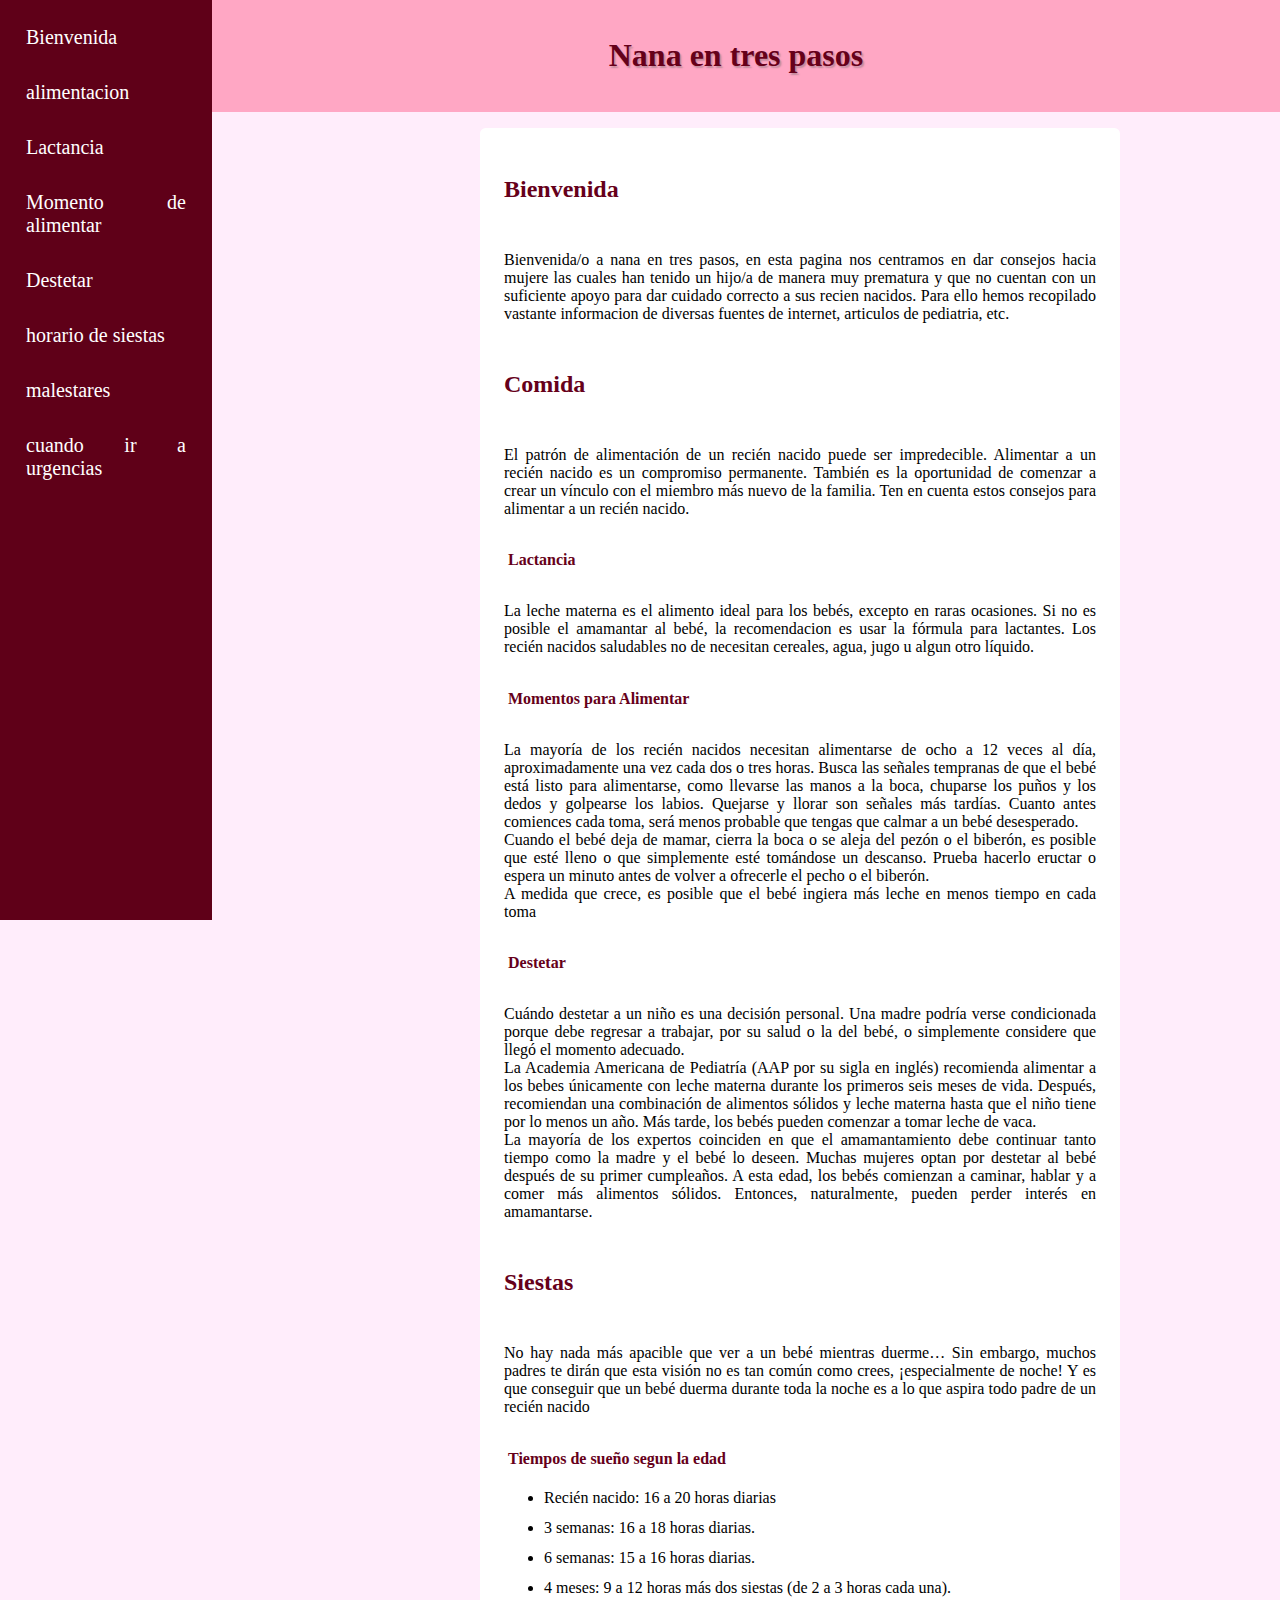
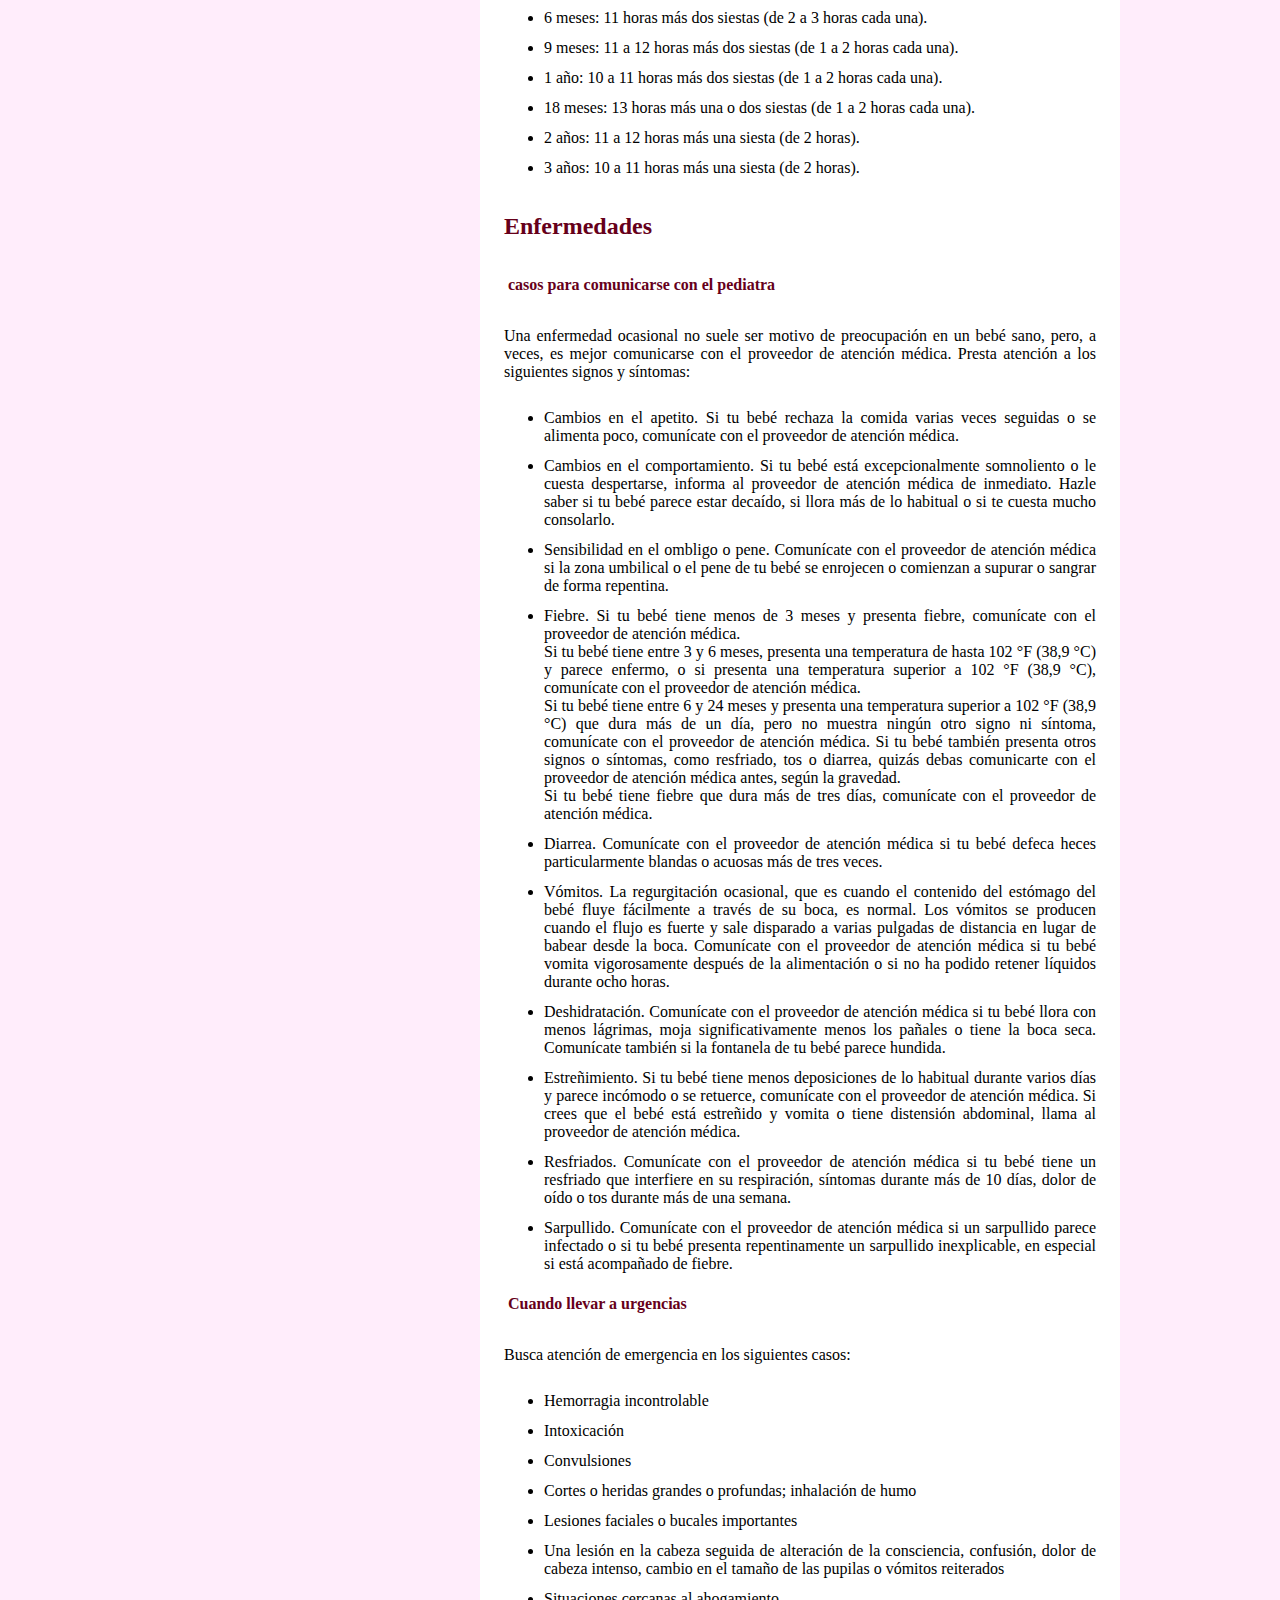
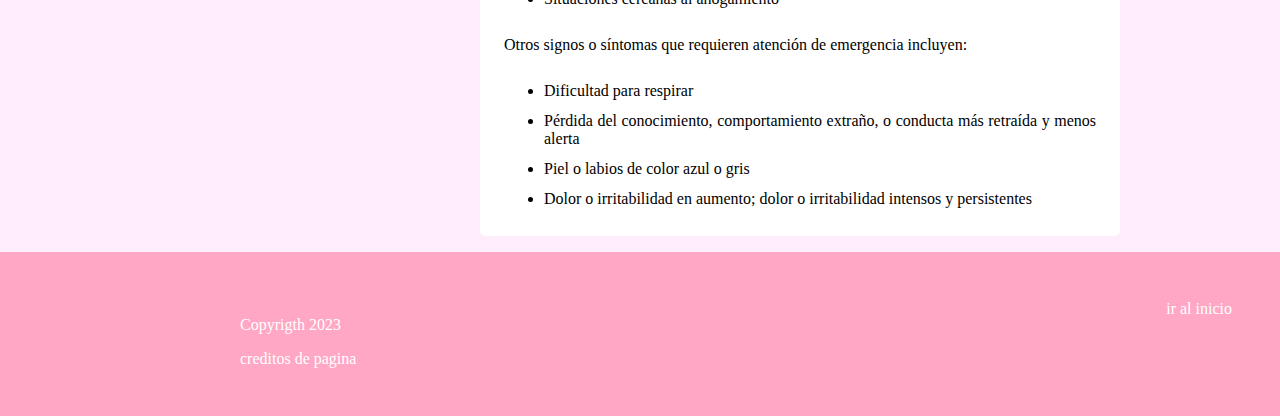
<file: index.html>
<!DOCTYPE html>
<html>
<head>
    <title>nana en 3 pasos</title>
    <link rel="stylesheet" href="estilo.css"/>
    <link rel="preconnect" href="https://fonts.googleapis.com">
    <link rel="preconnect" href="https://fonts.gstatic.com" crossorigin>
    <link href="https://fonts.googleapis.com/css2?family=ABeeZee&display=swap" rel="stylesheet">
</head>
<body>

    <nav class="siderbar_nav">
        <a href="#Bienvenida"> Bienvenida</a>
        <a href="#Comida"> alimentacion</a>
        <a href="#Leche"> Lactancia</a>
        <a href="#Oportunidad"> Momento de alimentar</a>
        <a href="#Solido"> Destetar</a>
        <a href="#Sueño"> horario de siestas</a>
        <a href="#Mal"> malestares</a>
        <a href="#urgente"> cuando ir a urgencias</a>
    </nav>


    <header id="Bienvenida"><h1>Nana en tres pasos</h1></header>
    <section class="interior">
        <article>
            <h3 >Bienvenida</h3>
    
            <p>
                Bienvenida/o a nana en tres pasos, en esta pagina nos centramos en dar consejos 
                hacia mujere las cuales han tenido un hijo/a de manera muy prematura y que no cuentan
                con un suficiente apoyo para dar cuidado correcto a sus recien nacidos. Para ello hemos
                recopilado vastante informacion de diversas fuentes de internet, articulos de pediatria, etc.
            </p>
    
            <h3 id="Comida">Comida</h3>
            
            <p>
                El patrón de alimentación de un recién nacido puede ser impredecible.
                Alimentar a un recién nacido es un compromiso permanente. También es la 
                oportunidad de comenzar a crear un vínculo con el miembro más nuevo de la familia.
                Ten en cuenta estos consejos para alimentar a un recién nacido.
            </p>
            <h4 id="Leche">Lactancia</h4>
            <p>
                La leche materna es el alimento ideal para los bebés, excepto en raras ocasiones.
                Si no es posible el amamantar al bebé, la recomendacion es usar la fórmula para lactantes.
                Los recién nacidos saludables no de necesitan cereales, agua, jugo u algun otro líquido.
            </p>

            <h4 id="Oportunidad">Momentos para Alimentar</h4>
            <p>
                La mayoría de los recién nacidos necesitan alimentarse de ocho a 12 veces al día,
                aproximadamente una vez cada dos o tres horas. Busca las señales tempranas de que 
                el bebé está listo para alimentarse, como llevarse las manos a la boca, chuparse 
                los puños y los dedos y golpearse los labios. Quejarse y llorar son señales más
                tardías. Cuanto antes comiences cada toma, será menos probable que tengas que 
                calmar a un bebé desesperado. <br>
                Cuando el bebé deja de mamar, cierra la boca o se aleja del pezón o el biberón, 
                es posible que esté lleno o que simplemente esté tomándose un descanso. Prueba 
                hacerlo eructar o espera un minuto antes de volver a ofrecerle el pecho o el biberón. <br>
                A medida que crece, es posible que el bebé ingiera más leche en menos tiempo en cada toma
            </p>
            <h4 id="Solido">Destetar</h4>
            <p>
                Cuándo destetar a un niño es una decisión personal. Una madre podría verse 
                condicionada porque debe regresar a trabajar, por su salud o la del bebé, o
                simplemente considere que llegó el momento adecuado.<br>
                La Academia Americana de Pediatría (AAP por su sigla en inglés) recomienda
                alimentar a los bebes únicamente con leche materna durante los primeros seis 
                meses de vida. Después, recomiendan una combinación de alimentos sólidos y leche
                materna hasta que el niño tiene por lo menos un año. Más tarde, los bebés pueden
                comenzar a tomar leche de vaca. <br>
                La mayoría de los expertos coinciden en que el amamantamiento debe continuar tanto
                tiempo como la madre y el bebé lo deseen. Muchas mujeres optan por destetar al bebé
                después de su primer cumpleaños. A esta edad, los bebés comienzan a caminar, hablar
                y a comer más alimentos sólidos. Entonces, naturalmente, pueden perder interés en
                amamantarse.             

            </p>
            <h3 id="Sueño">Siestas</h3>   
            <p>
                No hay nada más apacible que ver a un bebé mientras duerme… Sin embargo, muchos padres te
                dirán que esta visión no es tan común como crees, ¡especialmente de noche!
                Y es que conseguir que un bebé duerma durante toda la noche es a lo que aspira todo padre
                de un recién nacido
            </p>
            <h4 >Tiempos de sueño segun la edad</h4>
            <ul>
                <li>Recién nacido: 16 a 20 horas diarias</li>
                
                <li>3 semanas: 16 a 18 horas diarias.</li>
                
                <li>6 semanas: 15 a 16 horas diarias.</li>
                
                <li>4 meses: 9 a 12 horas más dos siestas (de 2 a 3 horas cada una).</li>
                
                <li>6 meses: 11 horas más dos siestas (de 2 a 3 horas cada una).</li>
                
                <li>9 meses: 11 a 12 horas más dos siestas (de 1 a 2 horas cada una).</li>
                
                <li>1 año: 10 a 11 horas más dos siestas (de 1 a 2 horas cada una).</li>
                
                <li>18 meses: 13 horas más una o dos siestas (de 1 a 2 horas cada una).</li>
                
                <li>2 años: 11 a 12 horas más una siesta (de 2 horas).</li>
            
                <li>3 años: 10 a 11 horas más una siesta (de 2 horas).</li>


            </ul>
            <h3 id="Mal">Enfermedades</h3>
            <h4>casos para comunicarse con el pediatra</h4>
            <p>
                Una enfermedad ocasional no suele ser motivo de preocupación en un bebé sano, pero, a veces,
                es mejor comunicarse con el proveedor de atención médica. Presta atención a los siguientes
                signos y síntomas: 
            </p> 
            <ul>
                <li>Cambios en el apetito. Si tu bebé rechaza la comida varias veces seguidas o se alimenta
                    poco, comunícate con el proveedor de atención médica.
                </li>
            
                <li>Cambios en el comportamiento. Si tu bebé está excepcionalmente somnoliento o le cuesta
                    despertarse, informa al proveedor de atención médica de inmediato. Hazle saber si tu 
                    bebé parece estar decaído, si llora más de lo habitual o si te cuesta mucho consolarlo.
                </li>
           
                <li>
                    Sensibilidad en el ombligo o pene. Comunícate con el proveedor de atención médica si la 
                    zona umbilical o el pene de tu bebé se enrojecen o comienzan a supurar o sangrar de forma 
                    repentina.
                </li>
                
                <li>
                    Fiebre. Si tu bebé tiene menos de 3 meses y presenta fiebre, comunícate con el proveedor 
                    de atención médica. <br>
                    Si tu bebé tiene entre 3 y 6 meses, presenta una temperatura de hasta 102 °F (38,9 °C) 
                    y parece enfermo, o si presenta una temperatura superior a 102 °F (38,9 °C), comunícate 
                    con el proveedor de atención médica. <br>
                    Si tu bebé tiene entre 6 y 24 meses y presenta una temperatura superior a 102 °F (38,9 °C)
                    que dura más de un día, pero no muestra ningún otro signo ni síntoma, comunícate con el 
                    proveedor de atención médica. Si tu bebé también presenta otros signos o síntomas, como 
                    resfriado, tos o diarrea, quizás debas comunicarte con el proveedor de atención médica antes, 
                    según la gravedad. <br>
                    Si tu bebé tiene fiebre que dura más de tres días, comunícate con el proveedor de atención médica.
                </li>
                <li>
                    Diarrea. Comunícate con el proveedor de atención médica si tu bebé defeca heces particularmente 
                    blandas o acuosas más de tres veces.
                </li>
                <li>
                    Vómitos. La regurgitación ocasional, que es cuando el contenido del estómago del bebé fluye 
                    fácilmente a través de su boca, es normal. Los vómitos se producen cuando el flujo es fuerte y sale 
                    disparado a varias pulgadas de distancia en lugar de babear desde la boca. Comunícate con el 
                    proveedor de atención médica si tu bebé vomita vigorosamente después de la alimentación o si no ha 
                    podido retener líquidos durante ocho horas.
                </li>
                <li>
                    Deshidratación. Comunícate con el proveedor de atención médica si tu bebé llora con menos lágrimas, 
                    moja significativamente menos los pañales o tiene la boca seca. Comunícate también si la fontanela 
                    de tu bebé parece hundida.
                </li>
                <li>
                    Estreñimiento. Si tu bebé tiene menos deposiciones de lo habitual durante varios días y parece incómodo 
                    o se retuerce, comunícate con el proveedor de atención médica. Si crees que el bebé está estreñido y 
                    vomita o tiene distensión abdominal, llama al proveedor de atención médica.
                </li>
                <li>
                    Resfriados. Comunícate con el proveedor de atención médica si tu bebé tiene un resfriado que interfiere 
                    en su respiración, síntomas durante más de 10 días, dolor de oído o tos durante más de una semana.
                </li>
                <li>
                    Sarpullido. Comunícate con el proveedor de atención médica si un sarpullido parece infectado o si tu bebé 
                    presenta repentinamente un sarpullido inexplicable, en especial si está acompañado de fiebre.
                </li>
            </ul>

            <h4 id="urgente">Cuando llevar a urgencias</h4 >
            <p>
                Busca atención de emergencia en los siguientes casos:
            </p>
            <ul>
                <li>Hemorragia incontrolable</li>
                <li>Intoxicación</li>
                <li>Convulsiones</li>
                <li>Cortes o heridas grandes o profundas; inhalación de humo</li>
                <li>Lesiones faciales o bucales importantes</li>
                <li>Una lesión en la cabeza seguida de alteración de la consciencia, confusión, dolor de cabeza intenso, cambio en el tamaño de las pupilas o vómitos reiterados</li>
                <li>Situaciones cercanas al ahogamiento</li>
            </ul>
            <p>Otros signos o síntomas que requieren atención de emergencia incluyen:</p>
            <ul>
                <li>Dificultad para respirar</li>
                <li>Pérdida del conocimiento, comportamiento extraño, o conducta más retraída y menos alerta</li>
                <li>Piel o labios de color azul o gris</li>
                <li>Dolor o irritabilidad en aumento; dolor o irritabilidad intensos y persistentes</li>
            </ul>
        </article>
    </section>
    <footer>
        <section>
            <a href="#Bienvenida">ir al inicio</a>
        </section>
        <div>
            <p>Copyrigth 2023</p>
            <a id= "creditos"href="creditos.html"> creditos de pagina</a>
        </div>
    </footer>
</body>
</html>
</file>
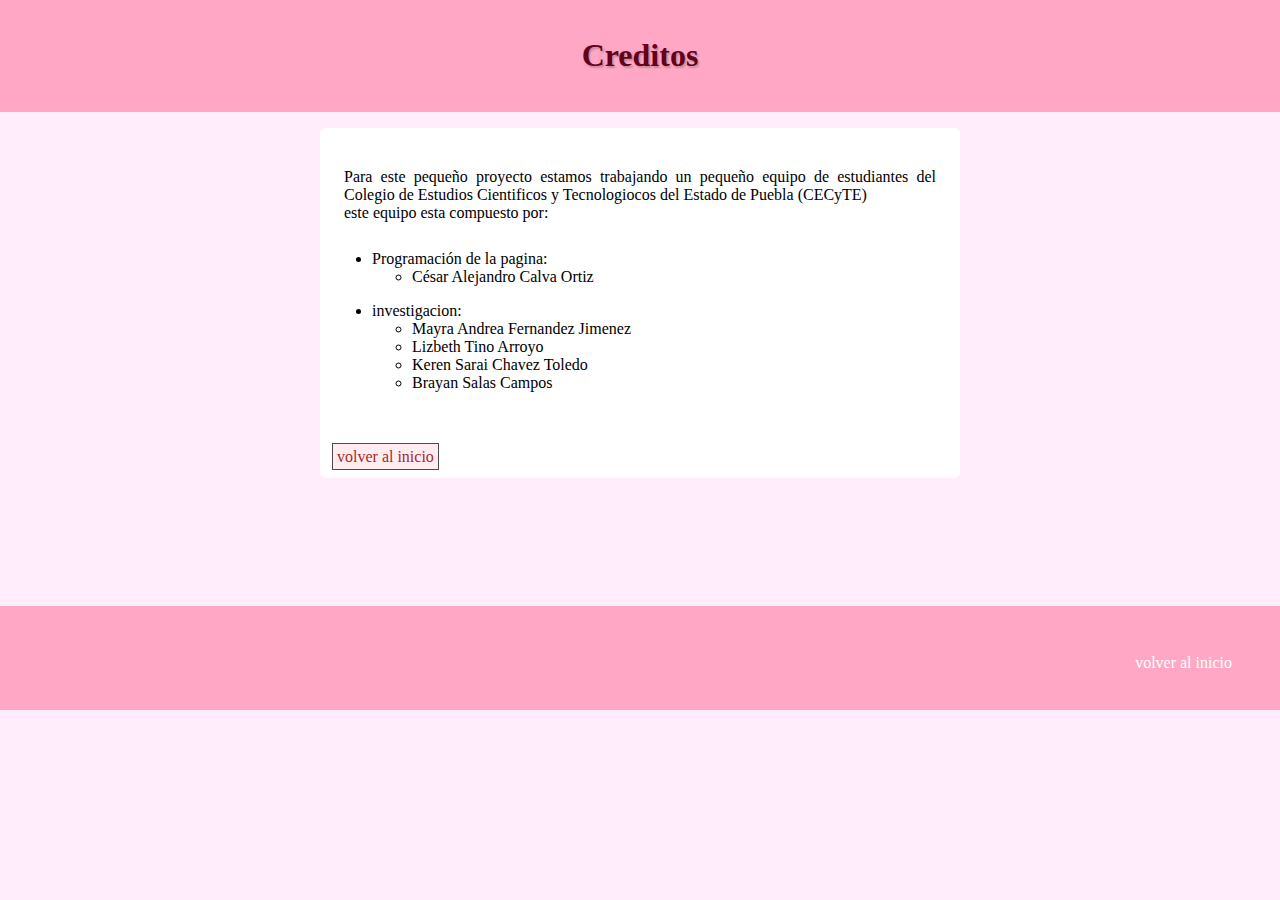
<file: creditos.html>
<!DOCTYPE html>
<html lang="en">
<head>
    <title>Document</title>
    <link rel="stylesheet" href="creditos.css"/>
</head>
<body>
    <header><h1>Creditos</h1></header>
    <section class="interior">
        <article>
            <p>
                Para este pequeño proyecto estamos trabajando un pequeño equipo de estudiantes 
                del Colegio de Estudios Cientificos y Tecnologiocos del Estado de Puebla (CECyTE)<br>
                este equipo esta compuesto por:<br>
                <ul>
                    <li>
                        Programación de la pagina:
                        <ul id="nom">
                            <li>César Alejandro Calva Ortiz</li>
                        </ul>
                    </li>
                </ul>
                <ul>
                    <li>
                        investigacion:
                        <ul id="nom">
                            <li>Mayra Andrea Fernandez Jimenez</li>
                            <li>Lizbeth Tino Arroyo</li>
                            <li>Keren Sarai Chavez Toledo</li>
                            <li>Brayan Salas Campos</li>
                        </ul>
                    </li>
                </ul>
    
            </p>
            <a href="index.html">volver al inicio</a>
        </article>
    </section>


    <footer>
        <section>
            <a href="index.html">volver al inicio</a>
        </section>
    </footer>
</body>
</html>
</file>
<file: estilo.css>
body{
    margin: 0;
    background-color: rgb(255, 237, 251);
}
header{
    margin-left: 12rem;
    background-color: rgba(255, 0, 64, 0.295);
    padding: 1rem;
    text-align: center;
    color: rgb(102, 0, 26);
    text-shadow: 0.1rem 0.11rem 0.1rem rgba(97, 97, 97, 0.4);
    font-family: sitka, viner-hand-itc;
}
.interior{
    width: 40rem;
    margin: 0 auto; 
    margin-left: 30rem;
}
article h3{
    font-size: 24px ;
    color:  rgb(102, 0, 26) ;
}
article h4{
    color:  rgb(102, 0, 26) ;
    padding-left: 1rem;
}
section article{
    transition: box-shadow 1s ease;
    background-color: white;
    margin: 1rem 0;
    border-radius: 0.35rem;
    padding: 0.75rem;
    text-align: justify;
}

section article h3, section article p{
    padding: 0.75rem;
}

section article:hover{
    box-shadow: 0 0.1rem 0.4rem rgba(0, 0, 0, 0.384);
}
footer{
    background-color: rgba(255, 0, 64, 0.295);
    padding: 3rem;
    color:white;
}
footer section{
    float: right;
}
footer a{
    transition: color 0.3s ease;
    color: white;
    text-decoration: none;
}
footer a:hover{
    color: rgb(199, 199, 199);
}
.siderbar_nav{
    height: 100%;
    width: 12rem;
    position: fixed;
    z-index: 1;
    top: 0;
    left: 0;
    background-color: rgb(95, 0, 24);
    padding: 10px;
}
.siderbar_nav a{
    transition: color 0.5s ease;
    padding: 16px;
    text-decoration: none;
    font-size: 20px;
    color:white;
    display: block;
    text-align: justify;

}   

.siderbar_nav a:hover{
    color: rgb(199, 199, 199);
}

footer div{
    font-size: left;
    margin-left: 12rem;
}   

article li{
    margin: 12px;
}
</file>
<file: creditos.css>
body{
    margin: 0;
    background-color: rgb(255, 237, 251);
}
header{
    background-color: rgba(255, 0, 64, 0.295);
    padding: 1rem;
    text-align: center;
    color: rgb(102, 0, 26);
    text-shadow: 0.1rem 0.11rem 0.1rem rgba(97, 97, 97, 0.4);
    font-family: sitka, viner-hand-itc;
}
.interior{
    width: 40rem;
    margin: 0 auto; 
}
article h3{
    font-size: 24px ;
    color:  rgb(102, 0, 26) ;
}
article h4{
    color:  rgb(102, 0, 26) ;
    padding-left: 1rem;
}

section article{
    transition: box-shadow 1s ease;
    background-color: white;
    margin: 1rem 0;
    border-radius: 0.35rem;
    padding: 0.75rem;
    text-align: justify;
}

section article h3, section article p{
    padding: 0.75rem;
}

section article:hover{
    box-shadow: 0 0.1rem 0.4rem rgba(0, 0, 0, 0.384);
}

article a{
    transition: box-shadow 1s ease;
    text-decoration: none;
    color:brown;
    font-size: 16px;
    background-color: rgba(255, 191, 207, 0.295);
    padding: 4px;
    border: 1px rgb(75, 75, 75) groove;
}
article a:hover{
    background-color:  rgba(255, 191, 207, 0.692);
    color:rgb(109, 11, 11);
    box-shadow: 0.2rem 0.35rem 0.5rem rgba(0,0,0, 0.50);
}
footer{
    background-color: rgba(255, 0, 64, 0.295);
    padding: 3rem ;
    padding-bottom: 3.5rem;
    margin-top: 8rem;
    color:white;
}
footer section{
    float: right;
}
footer a{
    transition: color 0.3s ease;
    color: white;
    text-decoration: none;
}
footer a:hover{
    color: rgb(199, 199, 199);
}
</file>
